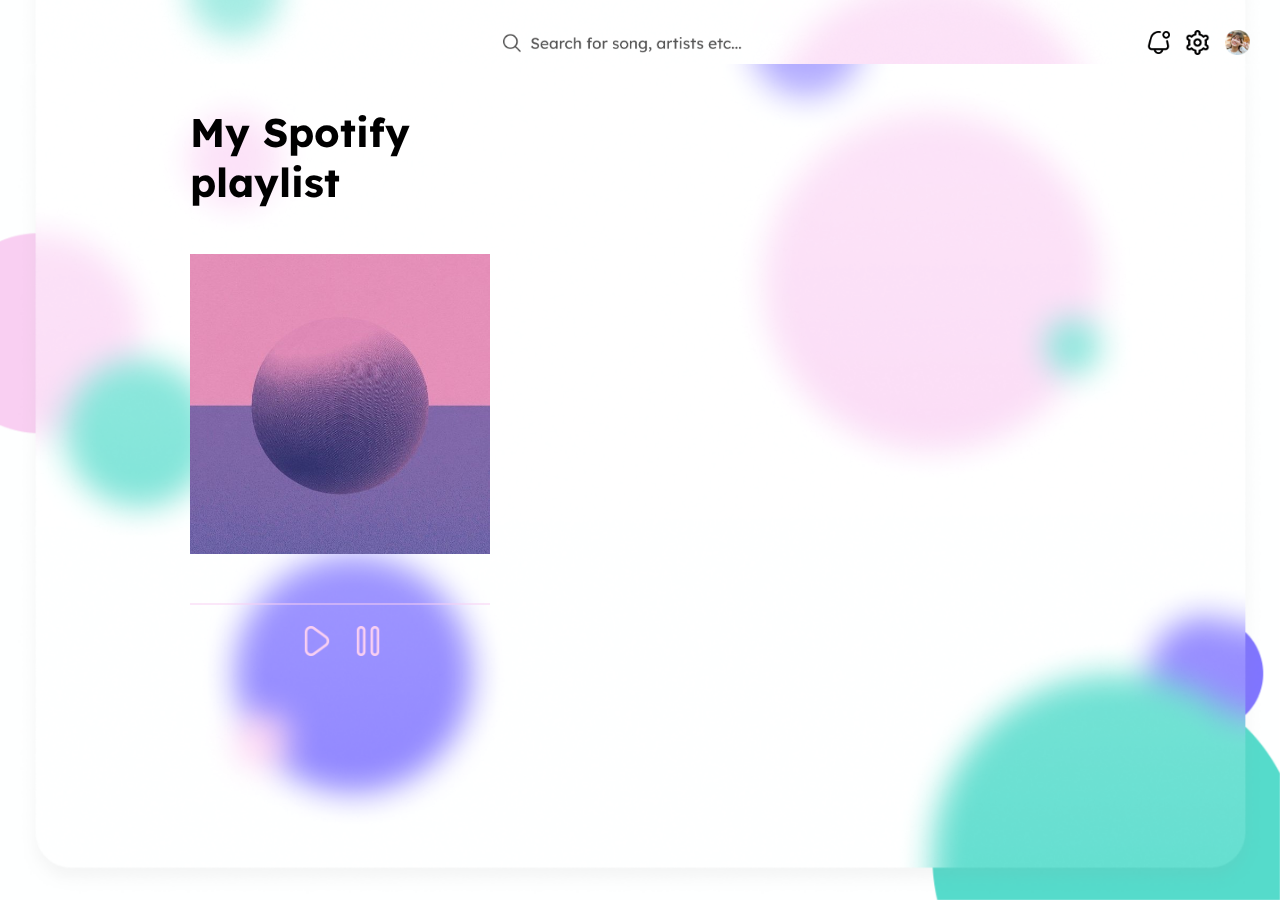
<file: FinalAssignment.html>
<!DOCTYPE html>
<html>
  <head>
    <meta charset="UTF-8" />
    <title>Spotify Playlist</title>
    <script src="FinalAssignment.js" defer></script>
    <link rel="stylesheet" href="FinalAssignment.css" />
    <link
      href="https://fonts.googleapis.com/css2?family=Lexend&display=swap"
      rel="stylesheet"
    />
  </head>

  <body>
    <div id="main">
      <img src="./img/header.png" class="background-header" />

      <div class="notifications">
        <img src="./img/logo.png" alt="Logo" class="logo" />
        <img src="./img/search.png" alt="Search" class="search" />
        <img src="./img/bell.png" alt="Notification" class="bell" />
        <img src="./img/settings.png" alt="Settings" class="icon" />
        <img src="./img/profil.png" alt="Profile" class="icon" />
      </div>

      <div class="playlist">
        <div class="content">
          <div class="left current-track" data-js="current">
            <h1>My Spotify playlist</h1>
            <img src="./img/album.jpg" class="fotoAlbum" alt="Current Track" />
            <img
              src="./img/nomusic.png"
              class="playerTrack"
              alt="Current Track"
            />

            <audio
              data-js="current-track"
              src="https://p.scdn.co/mp3-preview/398665ccd5df24f5b67d2cd96f7ad8586ad8632a?cid=67b411e20d594f30bf7a8d3bbde54285"
            ></audio>

            <div class="control-buttons">
              <button data-js="play" class="player-control">
                <img src="./img/noplay.png" alt="play icon" />
              </button>
              <button data-js="pause" class="pause-control">
                <img src="./img/nopause.png" alt="pause icon" />
              </button>
            </div>
          </div>

          <div class="right" data-js="tracks"></div>
        </div>
      </div>
    </div>
    <img src="./img/background.png" class="background" />
  </body>
</html>
</file>
<file: FinalAssignment.css>
@keyframes wave {
    0% { transform: scaleY(1); }
    50% { transform: scaleY(1.5); }
    100% { transform: scaleY(1); }
  }
  
  .animated-wave {
    animation: wave 1s infinite;
  }
  
  * {
    font-family: 'Lexend', sans-serif;
  }
  
  #main {
    padding: 20px;
  }
  
  .background {
    height: 100vh;
    width: 100vw;
    object-fit: cover; /*The image will be cropped to fill the container while maintaining the aspect ratio*/
    position: fixed;
    top: 0;
    left: 0;
    z-index: -2;
  }
  
  .background-header {
    position: fixed;
    top: 0;
    left: 0;
    width: 100vw;
  }
  
  .playlist h1 {
    text-align: left;
    font-size: 40px;
  }
  
  .track {
    display: flex;
    align-items: flex-start;
    padding: 10px;
  }
  
  .track img {
    width: 20px;
    height: 20px;
    margin-right: 20px;
    margin-top: 10px;
  }
  
  .track-info {
    flex-grow: 10;
    display: flex;
    flex-direction: column;
    padding: 0 20px 0 0;
  }
  
  .track-info .song {
    display: flex;
    flex-direction: raw;
    justify-content: space-between;
  }
  
  .track-info .name {
    font-size: 20px;
    font-weight: bold;
    color: #6320EE;
  }
  
  .track-info .album {
    font-size: 14px;
    color: #555;
  }
  
  .track-info .time {
    font-size: 12px;
    color: #999;
    align-items: flex-end;
  }
  
  .track-info .plays {
    font-size: 12px;
    color: #999;
  }
  
  .track-info .like {
    width: 70px;
    height: 43px;
    align-items: flex-end;
  }
  
  .lineSong {
    display: inline;
    flex-direction: row;
  }
  
  .content {
    display: flex;
  }
  
  .right {
    flex: 0 1 45%;
    margin-top: 160px;
    margin-left: 700px;
  }
  
  .left.current-track {
    position: fixed;
    top: 80px; 
    left: 190px; 
    width: 380px; 
  }
  
  .fotoAlbum {
    width: 300px;
    height: 300px;
    margin-top: 20px;
    text-align: center;
  }
  
  .playerTrack {
    margin-top: 40px;
    width: 300px;
    height: 13.75px;
    text-align: center;
    position: relative; /* added for ball.png movement */
  }
  
  .control-buttons {
    display: flex;
    margin-left: 105px;
    margin-top: 10px;
  }
  
  .player-control,
  .pause-control {
    background-color: transparent;
    border: 0;
  }
  
  .player-control:hover,
  .pause-control:hover {
    cursor: pointer;
    color: grey;
  }
  
  .player-control:hover img,
  .pause-control:hover img {
    transform: scale(1.3);
  }
  
  .player-control img,
  .pause-control img {
    height: 30px;
    width: 30px;
    transition: all 0.3s;
    padding-right: 10px;
  }
  
  .highlighted {
    border-radius: 10px;
    background-color: #F9CFF2;
  }
  
  .notifications {
    position: fixed;
    top: 30px;
    right: 30px;
    display: flex;
    align-items: center;
    flex-direction: row;
    gap: 15px;
  }
  
  .notifications .icon {
    width: 25px;
    height: 25px;
  }
  
  .notifications .bell {
    width: 23px;
    height: 23px;
  }
  
  .notifications .search {
    width: 238.85px;
    height: 20px;
    margin-right: 390px;
  }
  
  .notifications .logo {
    width: 20px;
    height: 20px;
    margin-right: 640px;
  }
  
  .moving-ball {
    width: 15px;
    height: 15px;
    position: absolute;
    top: 467px;
    transition: all 0.1s;
  }
</file>
